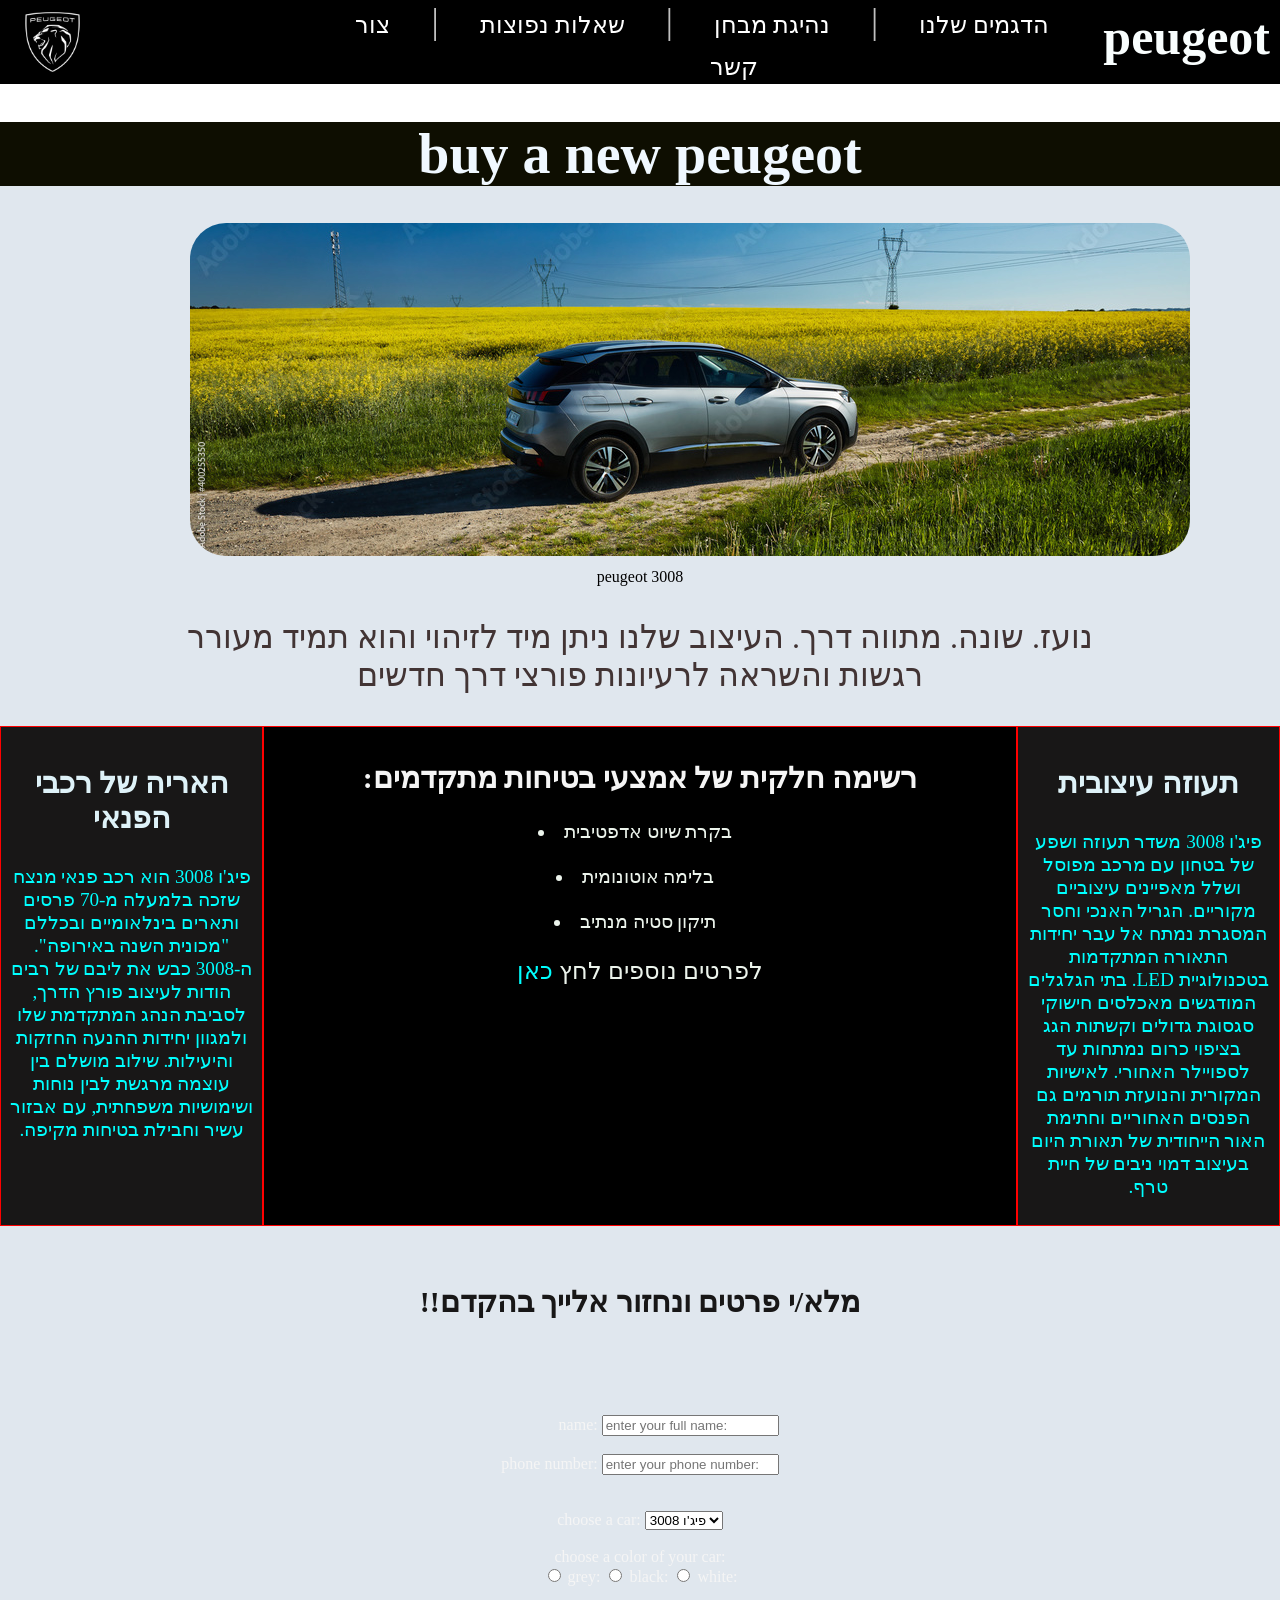
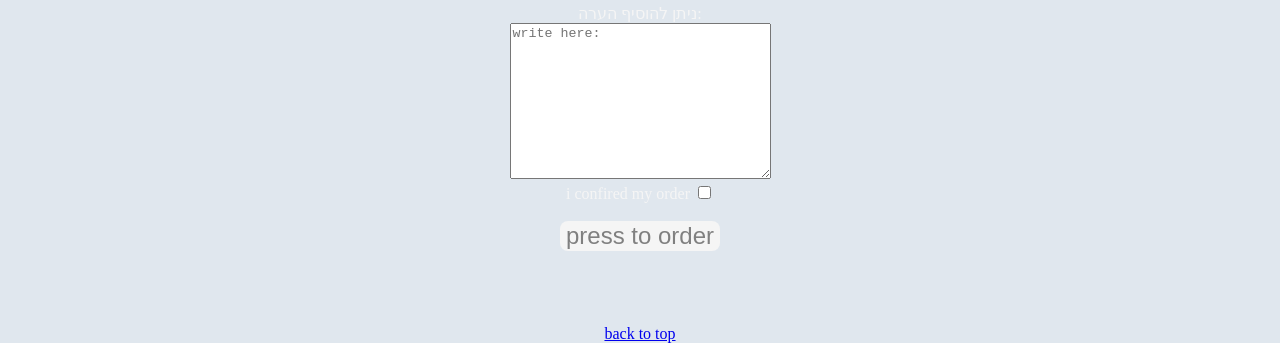
<file: index.html>
<!DOCTYPE html>
<html lang="en">
  <head>
    <meta charset="UTF-8" />
    <meta name="viewport" content="width=device-width, initial-scale=1.0" />
    <title>Document</title>
    <link rel="stylesheet" href="font.css" />
  </head>

  <body>
    <header class="container-fluid">
      <div class="head">
        <h2>peugeot</h2>
        <nav>
          <a href="#">הדגמים שלנו</a> | <a href="#">נהיגת מבחן</a> |
          <a href="#">שאלות נפוצות</a> |
          <a href="#">צור קשר</a>
        </nav>
        <img src="Peugeot-logo.png" alt="logo" />
      </div>
    </header>
    <div class="container">
      <h1>buy a new peugeot</h1>
      <div class="rr">
        <figure>
          <div class="image-container">
            <img
              src="AdobeStock_400255350_Preview_Editorial_Use_Only.jpeg"
              class="pic1"
              alt="new_car"
            />

            <figcaption>peugeot 3008</figcaption>
          </div>
        </figure>
        <p class="text_picture">
          נועז. שונה. מתווה דרך. העיצוב שלנו ניתן מיד לזיהוי והוא תמיד מעורר
          רגשות והשראה לרעיונות פורצי דרך חדשים
        </p>
      </div>
      <div class="dice">
        <div class="div1">
          <h3>האריה של רכבי הפנאי</h3>
          <p class="text1">
            פיג'ו 3008 הוא רכב פנאי מנצח שזכה בלמעלה מ-70 פרסים ותארים
            בינלאומיים ובכללם "מכונית השנה באירופה". ה-3008 כבש את ליבם של רבים
            הודות לעיצוב פורץ הדרך, לסביבת הנהג המתקדמת שלו ולמגוון יחידות ההנעה
            החזקות והיעילות. שילוב מושלם בין עוצמה מרגשת לבין נוחות ושימושיות
            משפחתית, עם אבזור עשיר וחבילת בטיחות מקיפה.
          </p>
        </div>
        <div class="security_system">
          <h2>רשימה חלקית של אמצעי בטיחות מתקדמים:</h2>
          <ul class="list1">
            <li>בקרת שיוט אדפטיבית</li>
            <br />
            <li>בלימה אוטונומית</li>
            <br />
            <li>תיקון סטיה מנתיב</li>
          </ul>
          <p class="p1">
            לפרטים נוספים לחץ
            <a
              class="כאן"
              href="https://online.peugeot.co.il/model/3008suv/?ref=160&utm_term=New&utm_medium=Prospect&utm_content=Brand_Gen_OnePage&rcamp=CMP-02077-R3S4R3&utm_source=Google+search&utm_campaign=19381226040&adsetid=148169806983&clickid=Cj0KCQjwwvilBhCFARIsADvYi7KhN99az6fCU7sngMgKOt77_9JRqLDloSl9d5_QJwIGZxLZdUNwIeAaAh0vEALw_wcB&adid&sitesourcename&placement&gclid=Cj0KCQjwwvilBhCFARIsADvYi7KhN99az6fCU7sngMgKOt77_9JRqLDloSl9d5_QJwIGZxLZdUNwIeAaAh0vEALw_wcB"
              target="_blank"
              >כאן
            </a>
          </p>
        </div>
        <div class="div2">
          <h3>תעוזה עיצובית</h3>
          <p class="text2">
            פיג'ו 3008 משדר תעוזה ושפע של בטחון עם מרכב מפוסל ושלל מאפיינים
            עיצוביים מקוריים. הגריל האנכי וחסר המסגרת נמתח אל עבר יחידות התאורה
            המתקדמות בטכנולוגיית LED. בתי הגלגלים המודגשים מאכלסים חישוקי סגסוגת
            גדולים וקשתות הגג בציפוי כרום נמתחות עד לספויילר האחורי. לאישיות
            המקורית והנועזת תורמים גם הפנסים האחוריים וחתימת האור הייחודית של
            תאורת היום בעיצוב דמוי ניבים של חיית טרף.
          </p>
        </div>
      </div>
      <br />
      <h4>מלא/י פרטים ונחזור אלייך בהקדם!!</h4>
      <div class="div3">
        <form action="limud.html">
            <div class="input_name">
                <div>
          <label>name:</label>
          <input
            placeholder="enter your full name:"
            type="text"
            name="text_name"
          />
        </div>
          <br />
          <div>
          <label>phone number:</label>
          <input
            placeholder="enter your phone number:"
            type="tel"
            name="text_phon"
          />
        </div>
        </div>
          <br />
          <br />
          <label>choose a car:</label>
          <select name="cars">
            <option value="peugeot3008">פיג'ו 3008</option>
            <option value="peugeot2008">פיג'ו 2008</option>
          </select>
          <br />
          <br />
          <label>choose a color of your car:</label>
          <br />
          <input type="radio" name="color" value="grey" required />
          <label>grey:</label>
          <input type="radio" name="color" value="black" required />
          <label>black:</label>
          <input type="radio" name="color" value="white" required />
          <label>white:</label>
          <br />
          <br />
          <label>ניתן להוסיף הערה: </label>
          <br />
          <textarea
            name="coment"
            id="text"
            cols="30"
            rows="10"
            placeholder="write here:"
          ></textarea>
          <br />
          <label>i confired my order</label>
          <input type="checkbox" name="check" required />
          <br />
          <br />
          <button>press to order</button>
          <br />
        </form>
      </div>
      <br />
      <a href="#top">back to top</a>
    </div>
  </body>
</html>
</file>
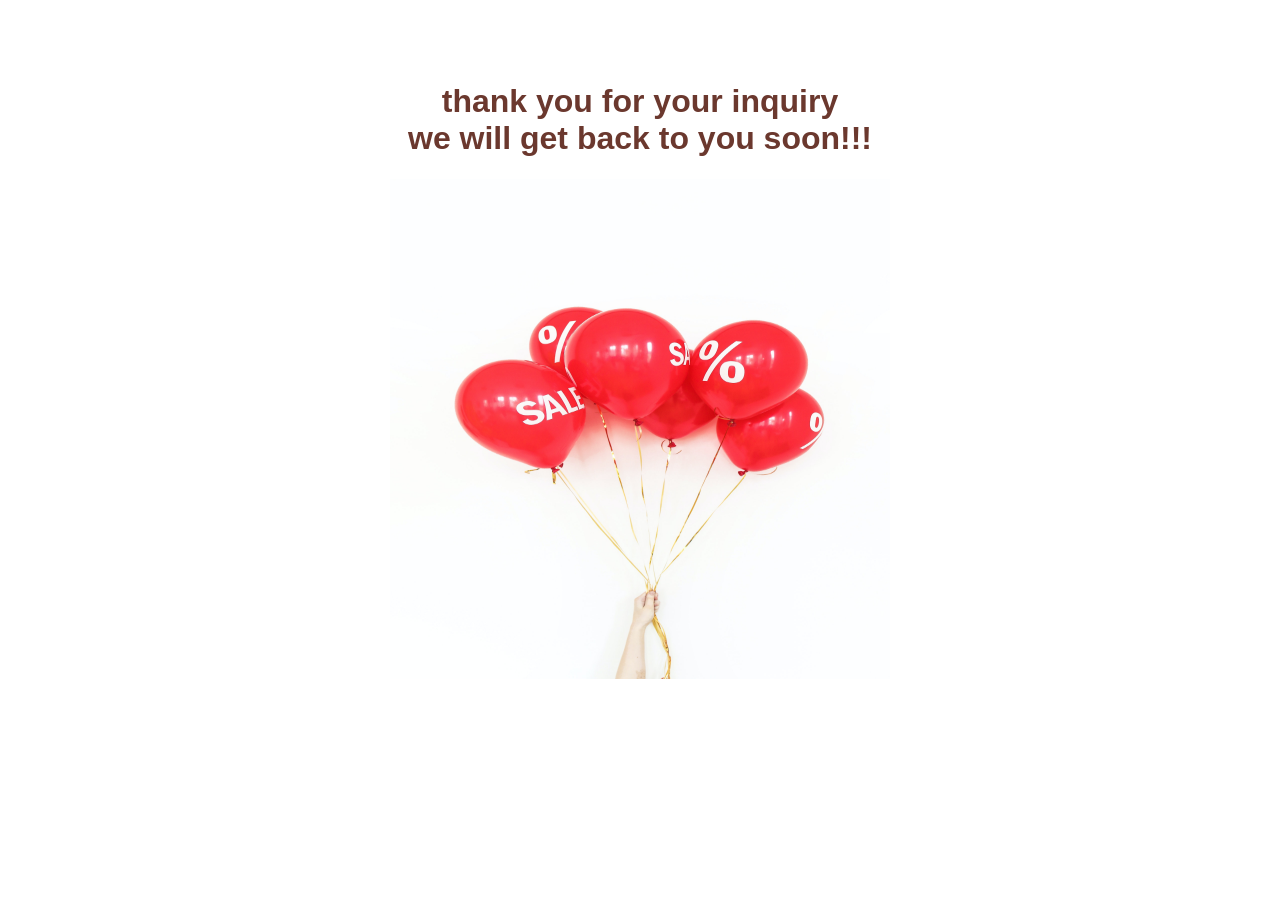
<file: limud.html>
<!DOCTYPE html>
<html lang="en">
<head>
    <meta charset="UTF-8">
    <meta name="viewport" content="width=device-width, initial-scale=1.0">
    <title>Document</title>
</head>
<body>
    <br>
    <br>
    <br>
<h1 style="color: rgb(107, 56, 46); font-family: 'Franklin Gothic Medium', 'Arial Narrow', Arial, sans-serif; text-align: center;">thank you for your inquiry <br> we will get back to you soon!!!</h1>
<div align="center">
<img src="pexels-polina-tankilevitch-3905872.jpg" width="500" height="500" alt="baloon">
</div>
<p>
</p>   
</body>
</html>
</file>
<file: font.css>
body {
        margin: 0;
        text-align: center;
        padding: 56;

    }

    .container {
        background-color: rgb(224, 231, 238);
    }

    .head {
        display: flex;
        margin: auto;
        direction: rtl;
        align-items: center;
        justify-content: space-between;
    }

    header h2 {
        margin: 0;
        margin-right: 10px;
        margin-bottom: 10px;
        margin-left: 15px;
        direction: rtl;
        font-size: 50px;
        color: rgb(249, 254, 254);


    }

    header nav a {
        color: white;
        text-decoration: none;
        padding: 0 32px;
        font-size: x-large;
    }

    header nav a:hover {
        color: aqua;
        text-decoration: underline;
    }

    header {
        min-height: 48px;
        background: black;
        color: silver;
        font-size: 36px;

    }

    header img {
        height: 70px;
        padding-right: 19%;
    }

    .p1 {
        font-size: 24px;

    }

    .כאן {
        color: aqua;
        text-decoration: none;

    }

    ul {
        list-style-position: inside;
        font-size: larger;
        margin-left: -50px;

    }

    h1 {
        font-family: fantasy;
        background-color: hsl(60, 88%, 3%);
        color: aliceblue;
        font-size: 56px;
    }

    figure img {
        border-radius: 36px;
        display: block;
        width: 900;


    }

    figcaption {
        margin-top: 12px;
        text-underline-position: below;
    }

    .text_picture {
        color: rgb(66, 52, 52);
        font-size: xx-large;
        direction: rtl;
    }

    .text {
        font-family: sans-serif;
        font-weight: bold;
        size: 0cm;
        color: blue;
        font-style: oblique;
        text-align: center;
        direction: rtl;

    }

    h2 {
        font-size: 30px;
        color: whitesmoke;
        direction: rtl;

    }

    h3 {
        font-size: 30px;
        color: rgb(222, 242, 248);
    }

    .dice {
        display: flex;

    }

    .dice>div {
        border: 1px solid red;
        padding: 8px;

    }

    .div1 {
        background-color: rgb(24, 23, 23);
        color: cyan;
        flex: 1;
    }

    .text1 {

        font-size: larger;
        font-style: unset;
        direction: rtl;

    }

    .security_system {
        color: rgb(236, 244, 236);

        width: 800;
        background-color: black;
        flex: 3;


    }

    .div2 {
        background-color: rgb(24, 23, 23);
        color: cyan;
        flex: 1;

    }

    .text2 {

        font-size: larger;
        font-style: unset;
        direction: rtl;

    }

    h4 {
        font-size: 30px;
        color: rgb(24, 23, 23);
        direction: rtl;

    }

    .rr {
        margin-right: 150px;
        margin-left: 150px;
    }

    .div3 {
        padding: 56px;
        color: whitesmoke;
        background-image: url(pexels-denys-gromov-10358878.jpg);
        background-size: 850px;
        background-position: center;
        background-attachment: fixed;

    }
    .input_name
    {
        display: flex;
        flex-direction: column;
        align-items: flex-end;
        align-content: center;
        justify-content: center;
        flex-wrap: wrap;

    }
    .div3 button
    {
        background-color: whitesmoke;
        color: gray;
        font-size: x-large;
        border: 16px;
        border-radius: 8px;
        border-color: yellow;
        cursor: pointer;
    }
</file>
